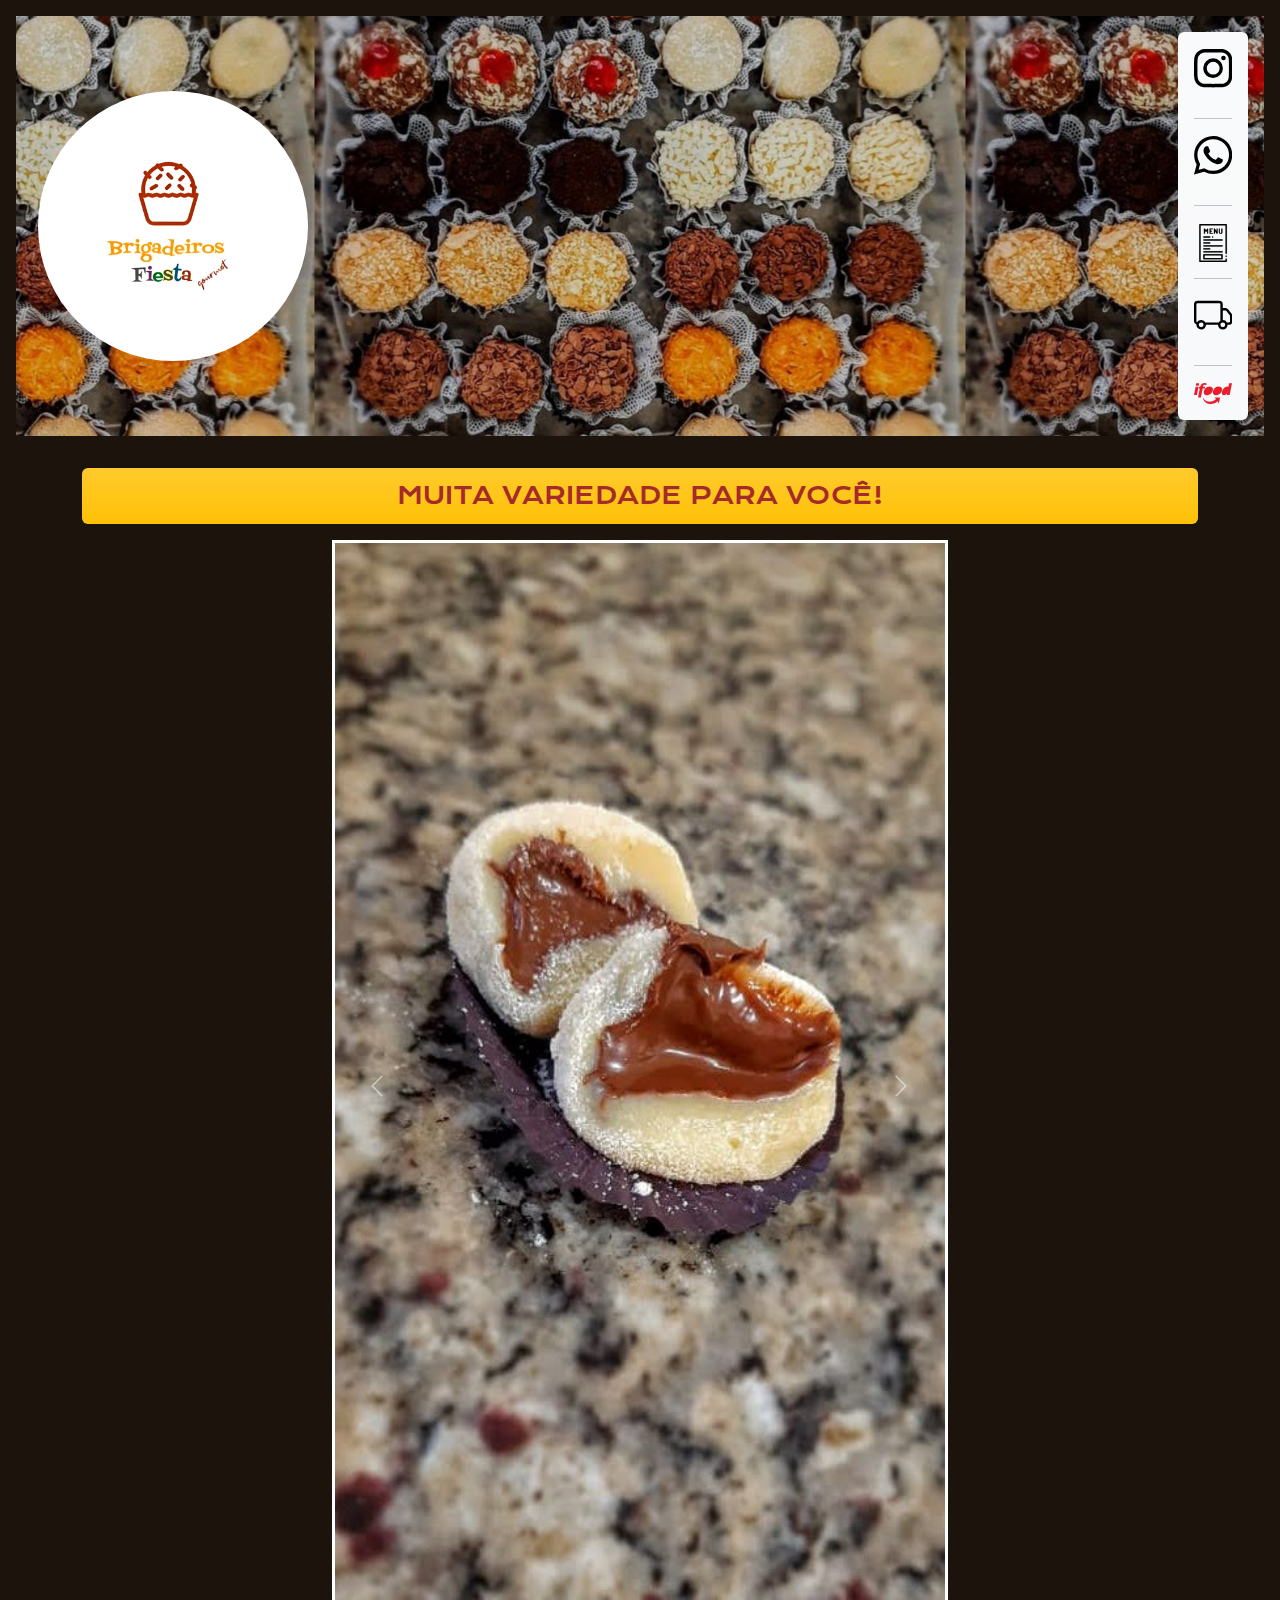
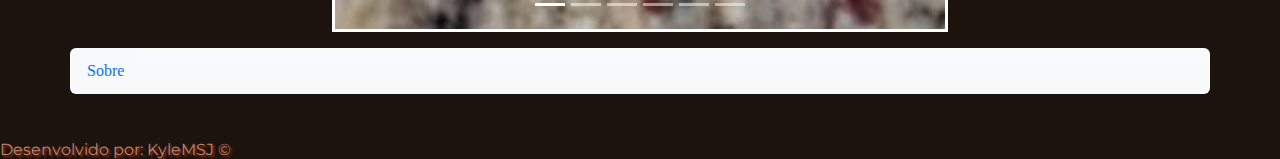
<file: index.html>
<!DOCTYPE html>
<html>
<head>
    <meta charset="utf-8">
    <meta name="viewport" content="width=device-width, initial-scale=1.0"> 
    <link rel="stylesheet" href="bootstrap-5.3.0-alpha3-dist/css/bootstrap.css" />
    <script src="bootstrap-5.3.0-alpha3-dist/js/bootstrap.bundle.min.js"></script>
    <link rel="stylesheet" href="reset.css" />
    <link rel="stylesheet" href="style.css" />
    <!-- Favicon e Título -->
    <link rel="icon" type="image/png" sizes="16x16" href="images/icons8-rebuçado-16.png">
    <link rel="icon" type="image/png" sizes="32x32" href="images/icons8-rebuçado-32.png">
    <link rel="icon" type="image/png" sizes="96x96" href="images/icons8-rebuçado-96.png">
    <title> Brigadeiros Fiesta Gourmet  </title>
</head>
<body>
    
    
    <!-- Cabeçalho / Logo -->
<header class="container-fluid p-3">

    <a href="index.html"><img id="logo" class="img-fluid" src="images/logo.jpg"></a> 

    <!-- Menu vertical -->
    <nav class="d-flex flex-column p-3 m-3 bg-light bg-gradient rounded menu">
        <ul class="nav nav-pills flex-column mb-auto">
            <li class="nav-item">
                <a href="https://www.instagram.com/brigadeirosfiestagourmet/" target="_blank">
                    <svg class="img-fluid icons" xmlns="http://www.w3.org/2000/svg" fill="black" class="bi bi-instagram" viewBox="0 0 16 16">
                        <path d="M8 0C5.829 0 5.556.01 4.703.048 3.85.088 3.269.222 2.76.42a3.917 3.917 0 0 0-1.417.923A3.927 3.927 0 0 0 .42 2.76C.222 3.268.087 3.85.048 4.7.01 5.555 0 5.827 0 8.001c0 2.172.01 2.444.048 3.297.04.852.174 1.433.372 1.942.205.526.478.972.923 1.417.444.445.89.719 1.416.923.51.198 1.09.333 1.942.372C5.555 15.99 5.827 16 8 16s2.444-.01 3.298-.048c.851-.04 1.434-.174 1.943-.372a3.916 3.916 0 0 0 1.416-.923c.445-.445.718-.891.923-1.417.197-.509.332-1.09.372-1.942C15.99 10.445 16 10.173 16 8s-.01-2.445-.048-3.299c-.04-.851-.175-1.433-.372-1.941a3.926 3.926 0 0 0-.923-1.417A3.911 3.911 0 0 0 13.24.42c-.51-.198-1.092-.333-1.943-.372C10.443.01 10.172 0 7.998 0h.003zm-.717 1.442h.718c2.136 0 2.389.007 3.232.046.78.035 1.204.166 1.486.275.373.145.64.319.92.599.28.28.453.546.598.92.11.281.24.705.275 1.485.039.843.047 1.096.047 3.231s-.008 2.389-.047 3.232c-.035.78-.166 1.203-.275 1.485a2.47 2.47 0 0 1-.599.919c-.28.28-.546.453-.92.598-.28.11-.704.24-1.485.276-.843.038-1.096.047-3.232.047s-2.39-.009-3.233-.047c-.78-.036-1.203-.166-1.485-.276a2.478 2.478 0 0 1-.92-.598 2.48 2.48 0 0 1-.6-.92c-.109-.281-.24-.705-.275-1.485-.038-.843-.046-1.096-.046-3.233 0-2.136.008-2.388.046-3.231.036-.78.166-1.204.276-1.486.145-.373.319-.64.599-.92.28-.28.546-.453.92-.598.282-.11.705-.24 1.485-.276.738-.034 1.024-.044 2.515-.045v.002zm4.988 1.328a.96.96 0 1 0 0 1.92.96.96 0 0 0 0-1.92zm-4.27 1.122a4.109 4.109 0 1 0 0 8.217 4.109 4.109 0 0 0 0-8.217zm0 1.441a2.667 2.667 0 1 1 0 5.334 2.667 2.667 0 0 1 0-5.334z"></path>
                      </svg>
                </a>
            </li>     
            <hr class="divider">
            <li class="nav-item">
                <a href="https://wa.me/message/2MOMDUTSIH5LE1" target="_blank">
                    <svg class="img-fluid icons" xmlns="http://www.w3.org/2000/svg" fill="black" class="bi bi-whatsapp" viewBox="0 0 16 16">
                        <path d="M13.601 2.326A7.854 7.854 0 0 0 7.994 0C3.627 0 .068 3.558.064 7.926c0 1.399.366 2.76 1.057 3.965L0 16l4.204-1.102a7.933 7.933 0 0 0 3.79.965h.004c4.368 0 7.926-3.558 7.93-7.93A7.898 7.898 0 0 0 13.6 2.326zM7.994 14.521a6.573 6.573 0 0 1-3.356-.92l-.24-.144-2.494.654.666-2.433-.156-.251a6.56 6.56 0 0 1-1.007-3.505c0-3.626 2.957-6.584 6.591-6.584a6.56 6.56 0 0 1 4.66 1.931 6.557 6.557 0 0 1 1.928 4.66c-.004 3.639-2.961 6.592-6.592 6.592zm3.615-4.934c-.197-.099-1.17-.578-1.353-.646-.182-.065-.315-.099-.445.099-.133.197-.513.646-.627.775-.114.133-.232.148-.43.05-.197-.1-.836-.308-1.592-.985-.59-.525-.985-1.175-1.103-1.372-.114-.198-.011-.304.088-.403.087-.088.197-.232.296-.346.1-.114.133-.198.198-.33.065-.134.034-.248-.015-.347-.05-.099-.445-1.076-.612-1.47-.16-.389-.323-.335-.445-.34-.114-.007-.247-.007-.38-.007a.729.729 0 0 0-.529.247c-.182.198-.691.677-.691 1.654 0 .977.71 1.916.81 2.049.098.133 1.394 2.132 3.383 2.992.47.205.84.326 1.129.418.475.152.904.129 1.246.08.38-.058 1.171-.48 1.338-.943.164-.464.164-.86.114-.943-.049-.084-.182-.133-.38-.232z"></path>
                      </svg>
                </a>
            </li>
            <hr class="divider">
            <li class="nav-item">
                <a href="Cardapio.html">
                    <img class="img-fluid icons" src="images/menu-icon.png" alt="Ícone de menu">
                </a>
            </li>
            <hr class="mt-3">
            <li class="nav-item">
                <a href="Delivery.html">
                    <svg class="img-fluid icons" xmlns="http://www.w3.org/2000/svg" fill="black" class="bi bi-truck" viewBox="0 0 16 16">
                        <path d="M0 3.5A1.5 1.5 0 0 1 1.5 2h9A1.5 1.5 0 0 1 12 3.5V5h1.02a1.5 1.5 0 0 1 1.17.563l1.481 1.85a1.5 1.5 0 0 1 .329.938V10.5a1.5 1.5 0 0 1-1.5 1.5H14a2 2 0 1 1-4 0H5a2 2 0 1 1-3.998-.085A1.5 1.5 0 0 1 0 10.5v-7zm1.294 7.456A1.999 1.999 0 0 1 4.732 11h5.536a2.01 2.01 0 0 1 .732-.732V3.5a.5.5 0 0 0-.5-.5h-9a.5.5 0 0 0-.5.5v7a.5.5 0 0 0 .294.456zM12 10a2 2 0 0 1 1.732 1h.768a.5.5 0 0 0 .5-.5V8.35a.5.5 0 0 0-.11-.312l-1.48-1.85A.5.5 0 0 0 13.02 6H12v4zm-9 1a1 1 0 1 0 0 2 1 1 0 0 0 0-2zm9 0a1 1 0 1 0 0 2 1 1 0 0 0 0-2z"/>
                      </svg>
                </a>
            </li>
            <hr class="divider">
            <li class="nav-item">
                <a href="https://www.ifood.com.br/delivery/rio-claro-sp/brigadeiros-fiesta-gourmet-distrito-industrial/9e29d9af-0726-4a02-9dfb-bca477a3aedb?utm_medium=share"
                target="_blank">
                    <img class="img-fluid icons" src="images/ifood.svg" alt="Ícone do iFood">
                </a>
            </li>
    </nav>
</header>
<section class="container">
    <div class="mt-3 p-3 bg-warning bg-gradient rounded">
        <h1 class="title-vitrine fs-4 text-uppercase">Muita variedade para você!</h1>
    </div>
</section>
<!-- Carrossel de imagens -->

<section class="container mt-3 w-50">
    <!-- Indicadores -->
    <div id="slider" class="carousel slide" data-bs-ride="carousel">
        <div class="carousel-indicators">
            <button type="button" data-bs-target="#slider" data-bs-slide-to="0" class="active"></button>
            <button type="button" data-bs-target="#slider" data-bs-slide-to="1"></button>
            <button type="button" data-bs-target="#slider" data-bs-slide-to="2"></button>
            <button type="button" data-bs-target="#slider" data-bs-slide-to="3"></button>
            <button type="button" data-bs-target="#slider" data-bs-slide-to="4"></button>
            <button type="button" data-bs-target="#slider" data-bs-slide-to="5"></button>
        </div>
        
        <!-- Carrossel -->
        <div class="carousel-inner">
            <div class="carousel-item active">
                <figure class="foto-legenda">
                    <img src="images/NinhoComNutella.jpg" alt="Ninho com Nutella" class="d-block w-100">
                    <figcaption><h3>Ninho com Nutella</h3></figcaption>
              </figure>
            </div>
            <div class="carousel-item">
                <figure class="foto-legenda">
                    <img src="images/FlorestaNegra.jpg" alt="Floresta Negra" class="d-block w-100">
                    <figcaption><h3>Floresta Negra</h3></figcaption>
                </figure>
            </div>
            <div class="carousel-item">
                <figure class="foto-legenda">
                    <img src="images/Morango.jpg" alt="Morango" class="d-block w-100">
                    <figcaption><h3>Morango</h3></figcaption>
                </figure>
            </div>
            <div class="carousel-item">
                <figure class="foto-legenda">
                    <img src="images/Ovo_oreo.jpg" alt="Morango" class="d-block w-100">
                    <figcaption><h3>Ovo de Colher: Oreo</h3></figcaption>
                </figure>
            </div>
            <div class="carousel-item">
                <figure class="foto-legenda">
                    <img src="images/Ovo_BoloDeCenoura.jpg" alt="Morango" class="d-block w-100">
                    <figcaption><h3>Ovo de Colher: Bolo de Cenoura</h3></figcaption>
                </figure>
            </div>
            <div class="carousel-item">
                <figure class="foto-legenda">
                    <img src="images/Ovo_Casadinho.jpg" alt="Morango" class="d-block w-100">
                    <figcaption><h3>Ovo de Colher: Casadinho</h3></figcaption>
                </figure>
            </div>
        </div>
        
        <!-- Setas de controle -->
        <button class="carousel-control-prev" type="button" data-bs-target="#slider" data-bs-slide="prev">
            <span class="carousel-control-prev-icon"></span>
        </button>
        <button class="carousel-control-next" type="button" data-bs-target="#slider" data-bs-slide="next">
            <span class="carousel-control-next-icon"></span>
        </button>
    </div>
</section>

    <!-- Assinatura -->
<footer class="d-flex container mt-3 p-1 bg-light bg-gradient rounded">
    <button type="button" class="btn btn-light"><a href="sobre.html">Sobre</a></button>
</footer>
<br><br><br>
<span>Desenvolvido por: KyleMSJ &copy;</span>
</body>
</html>
</file>
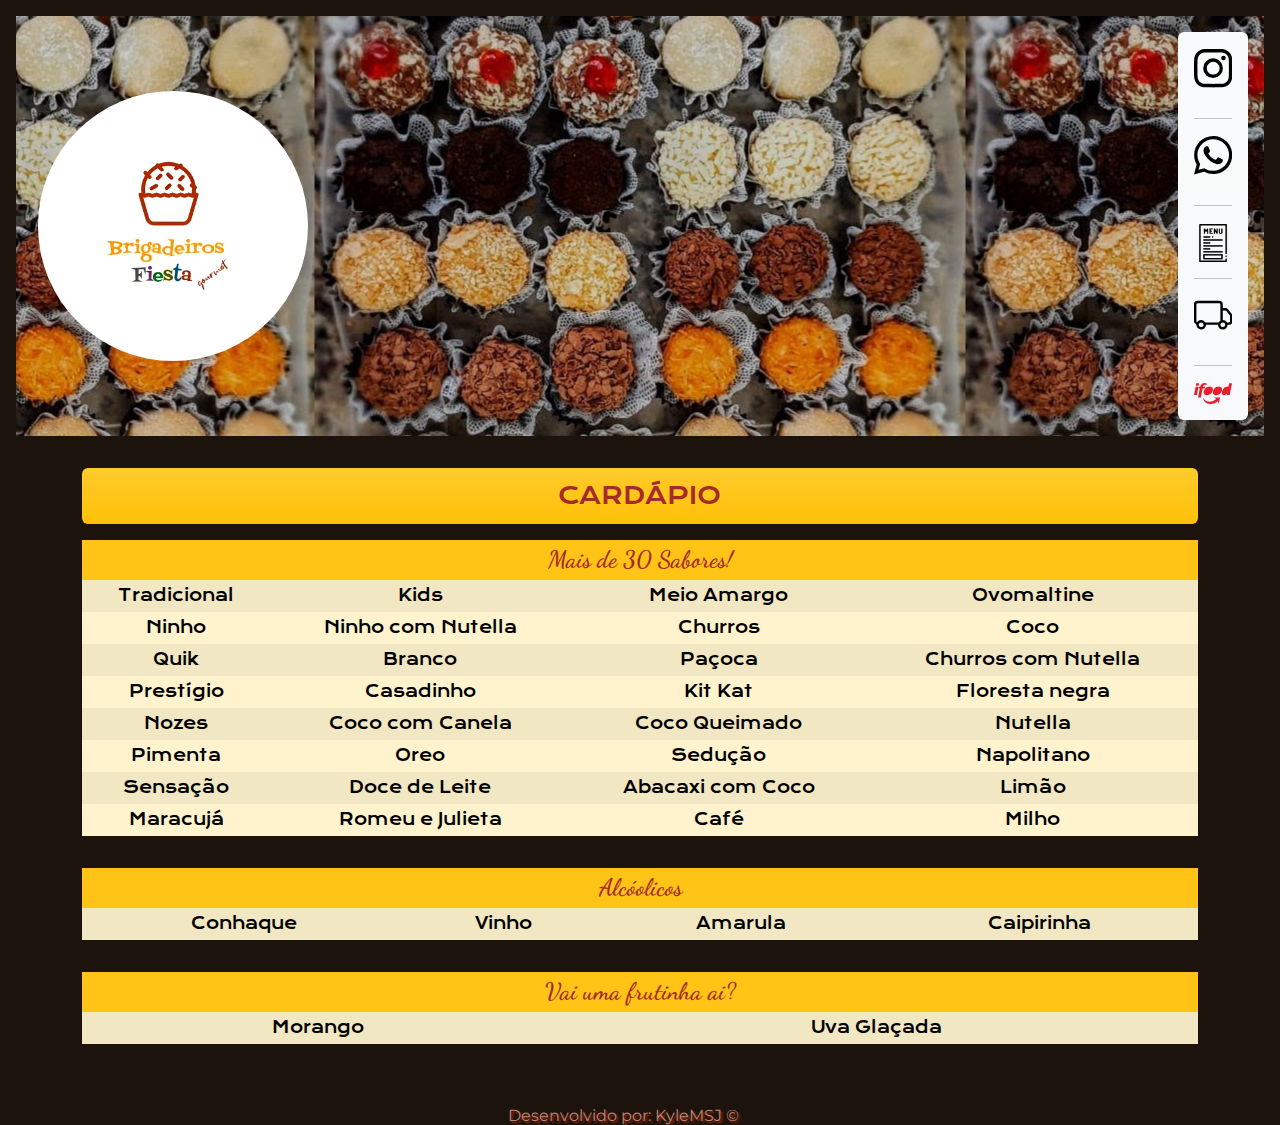
<file: Cardapio.html>
<!DOCTYPE html>
<html>
<head>
    <meta charset="utf-8">
    <meta name="viewport" content="width=device-width, initial-scale=1.0"> 
    <link rel="stylesheet" href="bootstrap-5.3.0-alpha3-dist/css/bootstrap.css" />
    <link rel="stylesheet" href="reset.css" />
    <link rel="stylesheet" href="style.css" />
    <link rel="stylesheet" href="cardapio.css" />
    <!-- Favicon e Título -->
    <link rel="icon" type="image/png" sizes="16x16" href="images/icons8-rebuçado-16.png">
    <link rel="icon" type="image/png" sizes="32x32" href="images/icons8-rebuçado-32.png">
    <link rel="icon" type="image/png" sizes="96x96" href="images/icons8-rebuçado-96.png">
    <title> Brigadeiros Fiesta Gourmet : Cardápio  </title>
</head>
<body>
    <!-- Cabeçalho / Logo -->
<header class="container-fluid p-3">
        <a href="index.html"><img id="logo" class="img-fluid" src="images/logo.jpg"></a> 
        <!-- Menu vertical -->
    <nav class="d-flex flex-column p-3 m-3 bg-light bg-gradient rounded menu">
        <ul class="nav nav-pills flex-column mb-auto">
            <li class="nav-item">
                <a href="https://www.instagram.com/brigadeirosfiestagourmet/">
                    <svg class="img-fluid icons" xmlns="http://www.w3.org/2000/svg" fill="black" class="bi bi-instagram" viewBox="0 0 16 16">
                        <path d="M8 0C5.829 0 5.556.01 4.703.048 3.85.088 3.269.222 2.76.42a3.917 3.917 0 0 0-1.417.923A3.927 3.927 0 0 0 .42 2.76C.222 3.268.087 3.85.048 4.7.01 5.555 0 5.827 0 8.001c0 2.172.01 2.444.048 3.297.04.852.174 1.433.372 1.942.205.526.478.972.923 1.417.444.445.89.719 1.416.923.51.198 1.09.333 1.942.372C5.555 15.99 5.827 16 8 16s2.444-.01 3.298-.048c.851-.04 1.434-.174 1.943-.372a3.916 3.916 0 0 0 1.416-.923c.445-.445.718-.891.923-1.417.197-.509.332-1.09.372-1.942C15.99 10.445 16 10.173 16 8s-.01-2.445-.048-3.299c-.04-.851-.175-1.433-.372-1.941a3.926 3.926 0 0 0-.923-1.417A3.911 3.911 0 0 0 13.24.42c-.51-.198-1.092-.333-1.943-.372C10.443.01 10.172 0 7.998 0h.003zm-.717 1.442h.718c2.136 0 2.389.007 3.232.046.78.035 1.204.166 1.486.275.373.145.64.319.92.599.28.28.453.546.598.92.11.281.24.705.275 1.485.039.843.047 1.096.047 3.231s-.008 2.389-.047 3.232c-.035.78-.166 1.203-.275 1.485a2.47 2.47 0 0 1-.599.919c-.28.28-.546.453-.92.598-.28.11-.704.24-1.485.276-.843.038-1.096.047-3.232.047s-2.39-.009-3.233-.047c-.78-.036-1.203-.166-1.485-.276a2.478 2.478 0 0 1-.92-.598 2.48 2.48 0 0 1-.6-.92c-.109-.281-.24-.705-.275-1.485-.038-.843-.046-1.096-.046-3.233 0-2.136.008-2.388.046-3.231.036-.78.166-1.204.276-1.486.145-.373.319-.64.599-.92.28-.28.546-.453.92-.598.282-.11.705-.24 1.485-.276.738-.034 1.024-.044 2.515-.045v.002zm4.988 1.328a.96.96 0 1 0 0 1.92.96.96 0 0 0 0-1.92zm-4.27 1.122a4.109 4.109 0 1 0 0 8.217 4.109 4.109 0 0 0 0-8.217zm0 1.441a2.667 2.667 0 1 1 0 5.334 2.667 2.667 0 0 1 0-5.334z"></path>
                      </svg>
                </a>
            </li>     
            <hr class="divider">
            <li class="nav-item">
                <a href="https://wa.me/message/2MOMDUTSIH5LE1">
                    <svg class="img-fluid icons" xmlns="http://www.w3.org/2000/svg" fill="black" class="bi bi-whatsapp" viewBox="0 0 16 16">
                        <path d="M13.601 2.326A7.854 7.854 0 0 0 7.994 0C3.627 0 .068 3.558.064 7.926c0 1.399.366 2.76 1.057 3.965L0 16l4.204-1.102a7.933 7.933 0 0 0 3.79.965h.004c4.368 0 7.926-3.558 7.93-7.93A7.898 7.898 0 0 0 13.6 2.326zM7.994 14.521a6.573 6.573 0 0 1-3.356-.92l-.24-.144-2.494.654.666-2.433-.156-.251a6.56 6.56 0 0 1-1.007-3.505c0-3.626 2.957-6.584 6.591-6.584a6.56 6.56 0 0 1 4.66 1.931 6.557 6.557 0 0 1 1.928 4.66c-.004 3.639-2.961 6.592-6.592 6.592zm3.615-4.934c-.197-.099-1.17-.578-1.353-.646-.182-.065-.315-.099-.445.099-.133.197-.513.646-.627.775-.114.133-.232.148-.43.05-.197-.1-.836-.308-1.592-.985-.59-.525-.985-1.175-1.103-1.372-.114-.198-.011-.304.088-.403.087-.088.197-.232.296-.346.1-.114.133-.198.198-.33.065-.134.034-.248-.015-.347-.05-.099-.445-1.076-.612-1.47-.16-.389-.323-.335-.445-.34-.114-.007-.247-.007-.38-.007a.729.729 0 0 0-.529.247c-.182.198-.691.677-.691 1.654 0 .977.71 1.916.81 2.049.098.133 1.394 2.132 3.383 2.992.47.205.84.326 1.129.418.475.152.904.129 1.246.08.38-.058 1.171-.48 1.338-.943.164-.464.164-.86.114-.943-.049-.084-.182-.133-.38-.232z"></path>
                      </svg>
                </a>
            </li>
            <hr class="divider">
            <li class="nav-item">
                <a href="Cardapio.html">
                    <img class="img-fluid icons" src="images/menu-icon.png" alt="Ícone de menu">
                </a>
            </li>
            <hr class="mt-3">
            <li class="nav-item">
                <a href="Delivery.html">
                    <svg class="img-fluid icons" xmlns="http://www.w3.org/2000/svg" fill="black" class="bi bi-truck" viewBox="0 0 16 16">
                        <path d="M0 3.5A1.5 1.5 0 0 1 1.5 2h9A1.5 1.5 0 0 1 12 3.5V5h1.02a1.5 1.5 0 0 1 1.17.563l1.481 1.85a1.5 1.5 0 0 1 .329.938V10.5a1.5 1.5 0 0 1-1.5 1.5H14a2 2 0 1 1-4 0H5a2 2 0 1 1-3.998-.085A1.5 1.5 0 0 1 0 10.5v-7zm1.294 7.456A1.999 1.999 0 0 1 4.732 11h5.536a2.01 2.01 0 0 1 .732-.732V3.5a.5.5 0 0 0-.5-.5h-9a.5.5 0 0 0-.5.5v7a.5.5 0 0 0 .294.456zM12 10a2 2 0 0 1 1.732 1h.768a.5.5 0 0 0 .5-.5V8.35a.5.5 0 0 0-.11-.312l-1.48-1.85A.5.5 0 0 0 13.02 6H12v4zm-9 1a1 1 0 1 0 0 2 1 1 0 0 0 0-2zm9 0a1 1 0 1 0 0 2 1 1 0 0 0 0-2z"/>
                      </svg>
                </a>
            </li>
            <hr class="divider">
            <li class="nav-item">
                <a href="https://www.ifood.com.br/delivery/rio-claro-sp/brigadeiros-fiesta-gourmet-distrito-industrial/9e29d9af-0726-4a02-9dfb-bca477a3aedb?utm_medium=share">
                    <img class="img-fluid icons" src="images/ifood.svg" alt="Ícone do iFood">
                </a>
            </li>
    </nav>
</header>           

<section class="container">
    <div class="mt-3 p-3 bg-warning bg-gradient rounded">
        <h1 class="title-vitrine fs-4 text-uppercase">Cardápio</h1>
    </div>
    <div class="table-responsive">
    <table class="table mt-3 table-warning table-striped table-hover">
        <thead>
          <tr>
            <th class="cabecalho" colspan="4">
                <h1 class="fs-4">Mais de 30 Sabores!</h1>
                </th>
          </tr>
        </thead>
        <tbody>
          <tr>
            <td>Tradicional</td>
            <td>Kids</td>
            <td>Meio Amargo</td>
            <td>Ovomaltine</td>
          </tr>      
          <tr>
            <td>Ninho</td>
            <td>Ninho com Nutella</td>
            <td>Churros</td>
            <td>Coco</td>
          </tr>
          <tr>
            <td>Quik</td>
            <td>Branco</td>
            <td>Paçoca</td>
            <td>Churros com Nutella</td>
          </tr>
          <tr>
            <td>Prestígio</td>
            <td>Casadinho</td>
            <td>Kit Kat</td>
            <td>Floresta negra</td>
          </tr>
          <tr>
            <td>Nozes</td>
            <td>Coco com Canela</td>
            <td>Coco Queimado</td>
            <td>Nutella</td>
          </tr>
          <tr>
            <td>Pimenta</td>
            <td>Oreo</td>
            <td>Sedução</td>
            <td>Napolitano</td>
          </tr>
          <tr>
            <td>Sensação</td>
            <td>Doce de Leite</td>
            <td>Abacaxi com Coco</td>
            <td>Limão</td>
          </tr>
          <tr>
            <td>Maracujá</td>
            <td>Romeu e Julieta</td>
            <td>Café</td>
            <td>Milho</td>
          </tr>
        </tbody>
      </table>
    </div>

    <div class="table-responsive">
      <table class="table mt-3 table-warning table-striped table-hover">
        <thead>
          <tr>
            <th class="cabecalho" colspan="4">
                <h1 class="fs-4">Alcóolicos</h1>
            </th>
          </tr>
        </thead>
        <tbody>
          <tr>
            <td>Conhaque</td>
            <td>Vinho</td>
            <td>Amarula</td>
            <td>Caipirinha</td>
          </tr>    
        </tbody>
      </table>  
    </div>

    <div class="table-responsive">
      <table class="table mt-3 table-warning table-striped table-hover">
        <thead>
          <tr>
            <th class="cabecalho" colspan="4">
                <h1 class="fs-4">Vai uma frutinha ai?</h1>
            </th>
          </tr>
        </thead>
        <tbody>
          <tr>
            <td>Morango</td>
            <td>Uva Glaçada</td>
          </tr>    
        </tbody>
      </table>  
    </div>
</section>
    <!-- Assinatura -->
    <footer class="container mt-5">
        <span>Desenvolvido por: KyleMSJ &copy;</span>
    </footer>
</body>
</html>
</file>
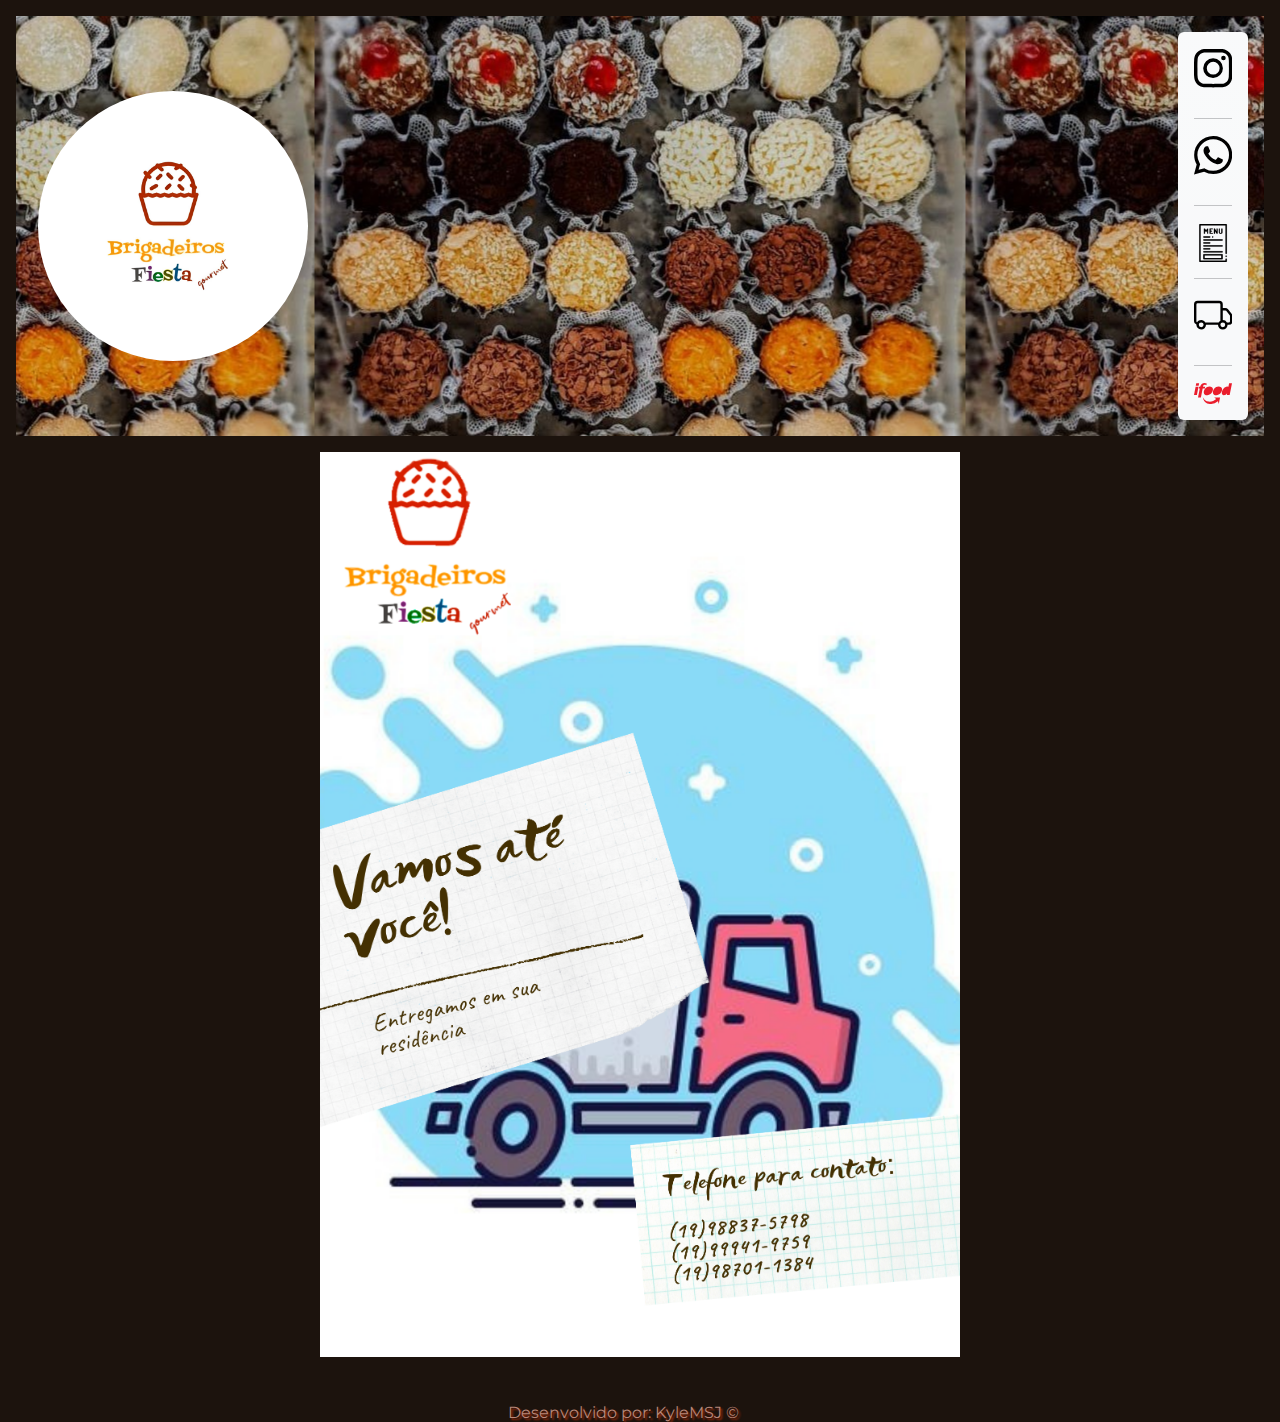
<file: Delivery.html>
<!DOCTYPE html>
<html>
<head>
    <meta charset="utf-8">
    <meta name="viewport" content="width=device-width, initial-scale=1.0"> 
    <link rel="stylesheet" href="bootstrap-5.3.0-alpha3-dist/css/bootstrap.css" />
    <link rel="stylesheet" href="reset.css" />
    <link rel="stylesheet" href="style.css" />
    <!-- Favicon e Título -->
    <link rel="icon" type="image/png" sizes="16x16" href="images/icons8-rebuçado-16.png">
    <link rel="icon" type="image/png" sizes="32x32" href="images/icons8-rebuçado-32.png">
    <link rel="icon" type="image/png" sizes="96x96" href="images/icons8-rebuçado-96.png">
    <title> Brigadeiros Fiesta Gourmet : Delivery </title>
</head>

<body>
    <!-- Cabeçalho / Logo -->
<header class="container-fluid p-3">
    <a href="index.html"><img id="logo" class="img-fluid" src="images/logo.jpg"></a> 
    <!-- Menu vertical -->
    <nav class="d-flex flex-column p-3 m-3 bg-light bg-gradient rounded menu">
        <ul class="nav nav-pills flex-column mb-auto">
            <li class="nav-item">
                <a href="https://www.instagram.com/brigadeirosfiestagourmet/">
                    <svg class="img-fluid icons" xmlns="http://www.w3.org/2000/svg" fill="black" class="bi bi-instagram" viewBox="0 0 16 16">
                        <path d="M8 0C5.829 0 5.556.01 4.703.048 3.85.088 3.269.222 2.76.42a3.917 3.917 0 0 0-1.417.923A3.927 3.927 0 0 0 .42 2.76C.222 3.268.087 3.85.048 4.7.01 5.555 0 5.827 0 8.001c0 2.172.01 2.444.048 3.297.04.852.174 1.433.372 1.942.205.526.478.972.923 1.417.444.445.89.719 1.416.923.51.198 1.09.333 1.942.372C5.555 15.99 5.827 16 8 16s2.444-.01 3.298-.048c.851-.04 1.434-.174 1.943-.372a3.916 3.916 0 0 0 1.416-.923c.445-.445.718-.891.923-1.417.197-.509.332-1.09.372-1.942C15.99 10.445 16 10.173 16 8s-.01-2.445-.048-3.299c-.04-.851-.175-1.433-.372-1.941a3.926 3.926 0 0 0-.923-1.417A3.911 3.911 0 0 0 13.24.42c-.51-.198-1.092-.333-1.943-.372C10.443.01 10.172 0 7.998 0h.003zm-.717 1.442h.718c2.136 0 2.389.007 3.232.046.78.035 1.204.166 1.486.275.373.145.64.319.92.599.28.28.453.546.598.92.11.281.24.705.275 1.485.039.843.047 1.096.047 3.231s-.008 2.389-.047 3.232c-.035.78-.166 1.203-.275 1.485a2.47 2.47 0 0 1-.599.919c-.28.28-.546.453-.92.598-.28.11-.704.24-1.485.276-.843.038-1.096.047-3.232.047s-2.39-.009-3.233-.047c-.78-.036-1.203-.166-1.485-.276a2.478 2.478 0 0 1-.92-.598 2.48 2.48 0 0 1-.6-.92c-.109-.281-.24-.705-.275-1.485-.038-.843-.046-1.096-.046-3.233 0-2.136.008-2.388.046-3.231.036-.78.166-1.204.276-1.486.145-.373.319-.64.599-.92.28-.28.546-.453.92-.598.282-.11.705-.24 1.485-.276.738-.034 1.024-.044 2.515-.045v.002zm4.988 1.328a.96.96 0 1 0 0 1.92.96.96 0 0 0 0-1.92zm-4.27 1.122a4.109 4.109 0 1 0 0 8.217 4.109 4.109 0 0 0 0-8.217zm0 1.441a2.667 2.667 0 1 1 0 5.334 2.667 2.667 0 0 1 0-5.334z"></path>
                      </svg>
                </a>
            </li>     
            <hr class="divider">
            <li class="nav-item">
                <a href="https://wa.me/message/2MOMDUTSIH5LE1">
                    <svg class="img-fluid icons" xmlns="http://www.w3.org/2000/svg" fill="black" class="bi bi-whatsapp" viewBox="0 0 16 16">
                        <path d="M13.601 2.326A7.854 7.854 0 0 0 7.994 0C3.627 0 .068 3.558.064 7.926c0 1.399.366 2.76 1.057 3.965L0 16l4.204-1.102a7.933 7.933 0 0 0 3.79.965h.004c4.368 0 7.926-3.558 7.93-7.93A7.898 7.898 0 0 0 13.6 2.326zM7.994 14.521a6.573 6.573 0 0 1-3.356-.92l-.24-.144-2.494.654.666-2.433-.156-.251a6.56 6.56 0 0 1-1.007-3.505c0-3.626 2.957-6.584 6.591-6.584a6.56 6.56 0 0 1 4.66 1.931 6.557 6.557 0 0 1 1.928 4.66c-.004 3.639-2.961 6.592-6.592 6.592zm3.615-4.934c-.197-.099-1.17-.578-1.353-.646-.182-.065-.315-.099-.445.099-.133.197-.513.646-.627.775-.114.133-.232.148-.43.05-.197-.1-.836-.308-1.592-.985-.59-.525-.985-1.175-1.103-1.372-.114-.198-.011-.304.088-.403.087-.088.197-.232.296-.346.1-.114.133-.198.198-.33.065-.134.034-.248-.015-.347-.05-.099-.445-1.076-.612-1.47-.16-.389-.323-.335-.445-.34-.114-.007-.247-.007-.38-.007a.729.729 0 0 0-.529.247c-.182.198-.691.677-.691 1.654 0 .977.71 1.916.81 2.049.098.133 1.394 2.132 3.383 2.992.47.205.84.326 1.129.418.475.152.904.129 1.246.08.38-.058 1.171-.48 1.338-.943.164-.464.164-.86.114-.943-.049-.084-.182-.133-.38-.232z"></path>
                      </svg>
                </a>
            </li>
            <hr class="divider">
            <li class="nav-item">
                <a href="Cardapio.html">
                    <img class="img-fluid icons" src="images/menu-icon.png" alt="Ícone de menu">
                </a>
            </li>
            <hr class="mt-3">
            <li class="nav-item">
                <a href="Delivery.html">
                    <svg class="img-fluid icons" xmlns="http://www.w3.org/2000/svg" fill="black" class="bi bi-truck" viewBox="0 0 16 16">
                        <path d="M0 3.5A1.5 1.5 0 0 1 1.5 2h9A1.5 1.5 0 0 1 12 3.5V5h1.02a1.5 1.5 0 0 1 1.17.563l1.481 1.85a1.5 1.5 0 0 1 .329.938V10.5a1.5 1.5 0 0 1-1.5 1.5H14a2 2 0 1 1-4 0H5a2 2 0 1 1-3.998-.085A1.5 1.5 0 0 1 0 10.5v-7zm1.294 7.456A1.999 1.999 0 0 1 4.732 11h5.536a2.01 2.01 0 0 1 .732-.732V3.5a.5.5 0 0 0-.5-.5h-9a.5.5 0 0 0-.5.5v7a.5.5 0 0 0 .294.456zM12 10a2 2 0 0 1 1.732 1h.768a.5.5 0 0 0 .5-.5V8.35a.5.5 0 0 0-.11-.312l-1.48-1.85A.5.5 0 0 0 13.02 6H12v4zm-9 1a1 1 0 1 0 0 2 1 1 0 0 0 0-2zm9 0a1 1 0 1 0 0 2 1 1 0 0 0 0-2z"/>
                      </svg>
                </a>
            </li>
            <hr class="divider">
            <li class="nav-item">
                <a href="https://www.ifood.com.br/delivery/rio-claro-sp/brigadeiros-fiesta-gourmet-distrito-industrial/9e29d9af-0726-4a02-9dfb-bca477a3aedb?utm_medium=share">
                    <img class="img-fluid icons" src="images/ifood.svg" alt="Ícone do iFood">
                </a>
            </li>
    </nav>
</header>
<div class="d-flex justify-content-center">
    <img src="images/Vamos até você.png" class="img-fluid w-50">
</div>
    <!-- Assinatura -->
    <footer class="container mt-5">
        <span>Desenvolvido por: KyleMSJ &copy;</span>
    </footer>
</body>
</html>
</file>
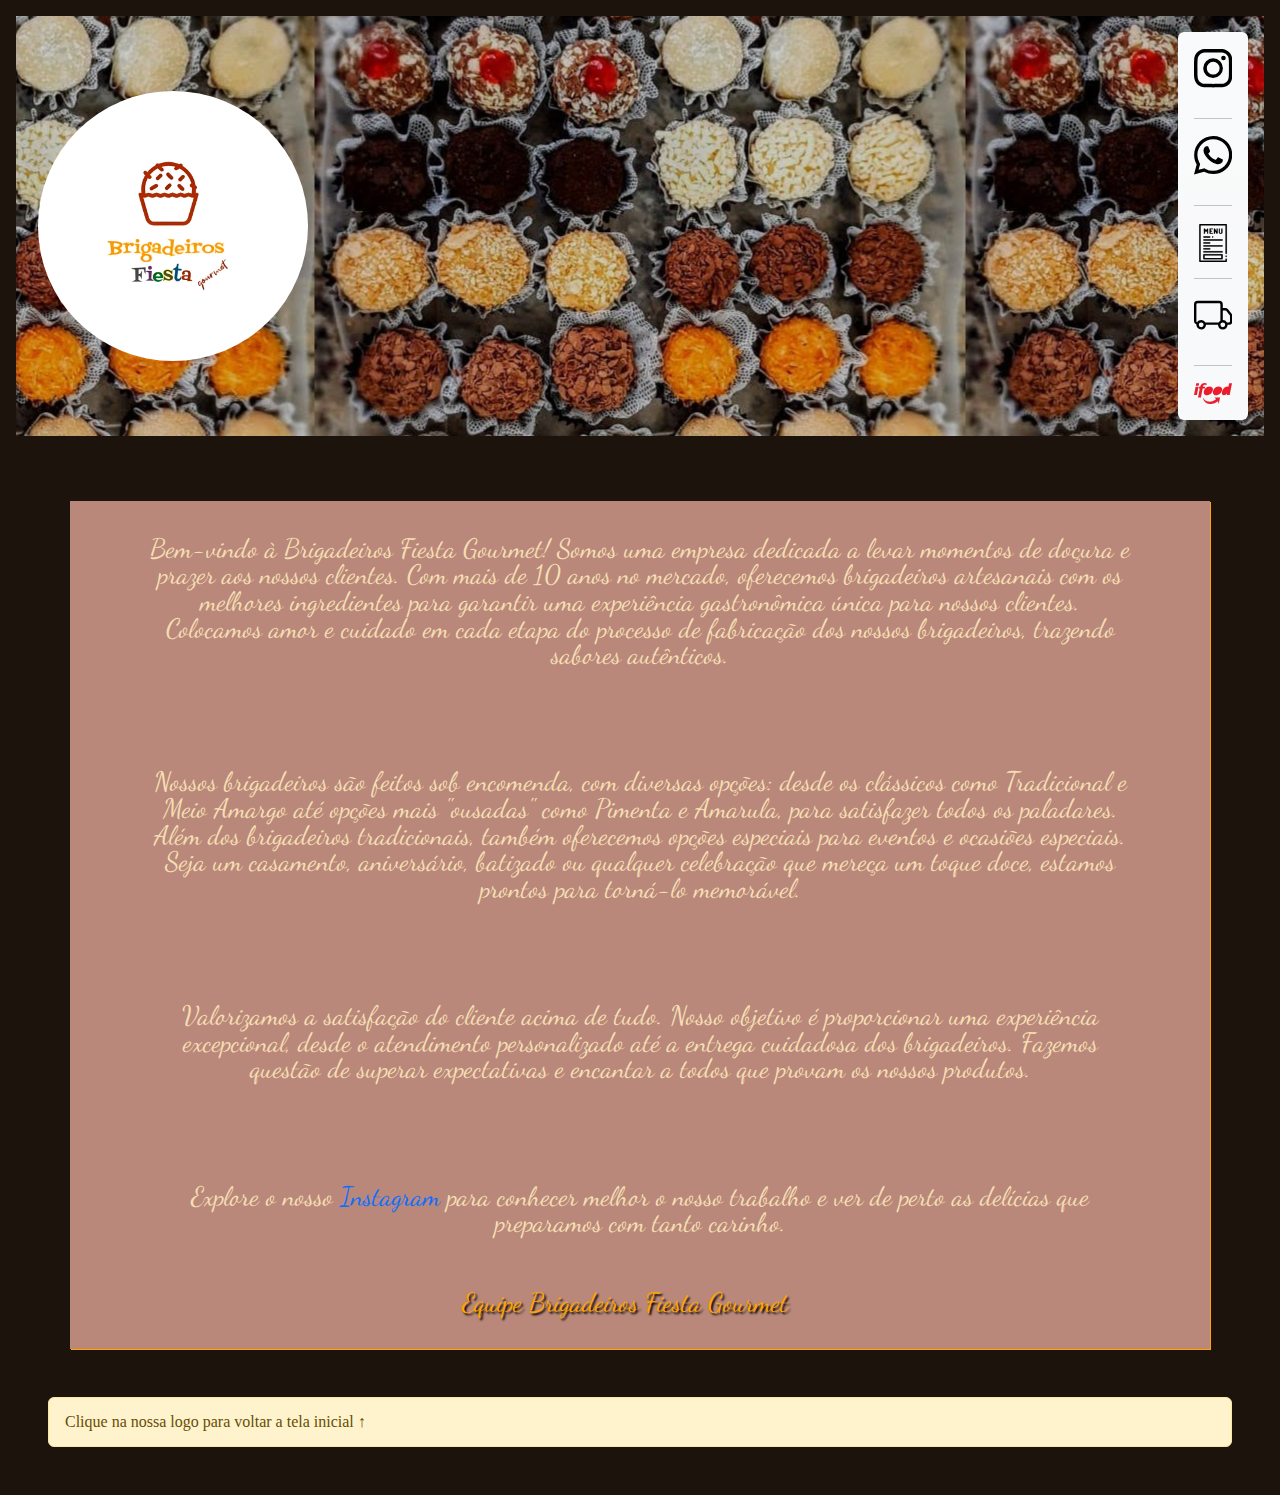
<file: sobre.html>
<!DOCTYPE html>
<html>
<head>
    <meta charset="utf-8">
    <meta name="viewport" content="width=device-width, initial-scale=1.0"> 
    <link rel="stylesheet" href="bootstrap-5.3.0-alpha3-dist/css/bootstrap.css" />
    <script src="bootstrap-5.3.0-alpha3-dist/js/bootstrap.bundle.min.js"></script>
    <link rel="stylesheet" href="reset.css" />
    <link rel="stylesheet" href="style.css" />
    <!-- Favicon e Título -->
    <link rel="icon" type="image/png" sizes="16x16" href="images/icons8-rebuçado-16.png">
    <link rel="icon" type="image/png" sizes="32x32" href="images/icons8-rebuçado-32.png">
    <link rel="icon" type="image/png" sizes="96x96" href="images/icons8-rebuçado-96.png">
    <title> Brigadeiros Fiesta Gourmet  </title>
</head>
<body>
    
    
    <!-- Cabeçalho / Logo -->
<header class="container-fluid p-3">
    <a href="index.html"><img id="logo" class="img-fluid" src="images/logo.jpg"></a> 
    <!-- Menu vertical -->
    <nav class="d-flex flex-column p-3 m-3 bg-light bg-gradient rounded menu">
        <ul class="nav nav-pills flex-column mb-auto">
            <li class="nav-item">
                <a href="https://www.instagram.com/brigadeirosfiestagourmet/" target="_blank">
                    <svg class="img-fluid icons" xmlns="http://www.w3.org/2000/svg" fill="black" class="bi bi-instagram" viewBox="0 0 16 16">
                        <path d="M8 0C5.829 0 5.556.01 4.703.048 3.85.088 3.269.222 2.76.42a3.917 3.917 0 0 0-1.417.923A3.927 3.927 0 0 0 .42 2.76C.222 3.268.087 3.85.048 4.7.01 5.555 0 5.827 0 8.001c0 2.172.01 2.444.048 3.297.04.852.174 1.433.372 1.942.205.526.478.972.923 1.417.444.445.89.719 1.416.923.51.198 1.09.333 1.942.372C5.555 15.99 5.827 16 8 16s2.444-.01 3.298-.048c.851-.04 1.434-.174 1.943-.372a3.916 3.916 0 0 0 1.416-.923c.445-.445.718-.891.923-1.417.197-.509.332-1.09.372-1.942C15.99 10.445 16 10.173 16 8s-.01-2.445-.048-3.299c-.04-.851-.175-1.433-.372-1.941a3.926 3.926 0 0 0-.923-1.417A3.911 3.911 0 0 0 13.24.42c-.51-.198-1.092-.333-1.943-.372C10.443.01 10.172 0 7.998 0h.003zm-.717 1.442h.718c2.136 0 2.389.007 3.232.046.78.035 1.204.166 1.486.275.373.145.64.319.92.599.28.28.453.546.598.92.11.281.24.705.275 1.485.039.843.047 1.096.047 3.231s-.008 2.389-.047 3.232c-.035.78-.166 1.203-.275 1.485a2.47 2.47 0 0 1-.599.919c-.28.28-.546.453-.92.598-.28.11-.704.24-1.485.276-.843.038-1.096.047-3.232.047s-2.39-.009-3.233-.047c-.78-.036-1.203-.166-1.485-.276a2.478 2.478 0 0 1-.92-.598 2.48 2.48 0 0 1-.6-.92c-.109-.281-.24-.705-.275-1.485-.038-.843-.046-1.096-.046-3.233 0-2.136.008-2.388.046-3.231.036-.78.166-1.204.276-1.486.145-.373.319-.64.599-.92.28-.28.546-.453.92-.598.282-.11.705-.24 1.485-.276.738-.034 1.024-.044 2.515-.045v.002zm4.988 1.328a.96.96 0 1 0 0 1.92.96.96 0 0 0 0-1.92zm-4.27 1.122a4.109 4.109 0 1 0 0 8.217 4.109 4.109 0 0 0 0-8.217zm0 1.441a2.667 2.667 0 1 1 0 5.334 2.667 2.667 0 0 1 0-5.334z"></path>
                      </svg>
                </a>
            </li>     
            <hr class="divider">
            <li class="nav-item">
                <a href="https://wa.me/message/2MOMDUTSIH5LE1" target="_blank">
                    <svg class="img-fluid icons" xmlns="http://www.w3.org/2000/svg" fill="black" class="bi bi-whatsapp" viewBox="0 0 16 16">
                        <path d="M13.601 2.326A7.854 7.854 0 0 0 7.994 0C3.627 0 .068 3.558.064 7.926c0 1.399.366 2.76 1.057 3.965L0 16l4.204-1.102a7.933 7.933 0 0 0 3.79.965h.004c4.368 0 7.926-3.558 7.93-7.93A7.898 7.898 0 0 0 13.6 2.326zM7.994 14.521a6.573 6.573 0 0 1-3.356-.92l-.24-.144-2.494.654.666-2.433-.156-.251a6.56 6.56 0 0 1-1.007-3.505c0-3.626 2.957-6.584 6.591-6.584a6.56 6.56 0 0 1 4.66 1.931 6.557 6.557 0 0 1 1.928 4.66c-.004 3.639-2.961 6.592-6.592 6.592zm3.615-4.934c-.197-.099-1.17-.578-1.353-.646-.182-.065-.315-.099-.445.099-.133.197-.513.646-.627.775-.114.133-.232.148-.43.05-.197-.1-.836-.308-1.592-.985-.59-.525-.985-1.175-1.103-1.372-.114-.198-.011-.304.088-.403.087-.088.197-.232.296-.346.1-.114.133-.198.198-.33.065-.134.034-.248-.015-.347-.05-.099-.445-1.076-.612-1.47-.16-.389-.323-.335-.445-.34-.114-.007-.247-.007-.38-.007a.729.729 0 0 0-.529.247c-.182.198-.691.677-.691 1.654 0 .977.71 1.916.81 2.049.098.133 1.394 2.132 3.383 2.992.47.205.84.326 1.129.418.475.152.904.129 1.246.08.38-.058 1.171-.48 1.338-.943.164-.464.164-.86.114-.943-.049-.084-.182-.133-.38-.232z"></path>
                      </svg>
                </a>
            </li>
            <hr class="divider">
            <li class="nav-item">
                <a href="Cardapio.html">
                    <img class="img-fluid icons" src="images/menu-icon.png" alt="Ícone de menu">
                </a>
            </li>
            <hr class="mt-3">
            <li class="nav-item">
                <a href="Delivery.html">
                    <svg class="img-fluid icons" xmlns="http://www.w3.org/2000/svg" fill="black" class="bi bi-truck" viewBox="0 0 16 16">
                        <path d="M0 3.5A1.5 1.5 0 0 1 1.5 2h9A1.5 1.5 0 0 1 12 3.5V5h1.02a1.5 1.5 0 0 1 1.17.563l1.481 1.85a1.5 1.5 0 0 1 .329.938V10.5a1.5 1.5 0 0 1-1.5 1.5H14a2 2 0 1 1-4 0H5a2 2 0 1 1-3.998-.085A1.5 1.5 0 0 1 0 10.5v-7zm1.294 7.456A1.999 1.999 0 0 1 4.732 11h5.536a2.01 2.01 0 0 1 .732-.732V3.5a.5.5 0 0 0-.5-.5h-9a.5.5 0 0 0-.5.5v7a.5.5 0 0 0 .294.456zM12 10a2 2 0 0 1 1.732 1h.768a.5.5 0 0 0 .5-.5V8.35a.5.5 0 0 0-.11-.312l-1.48-1.85A.5.5 0 0 0 13.02 6H12v4zm-9 1a1 1 0 1 0 0 2 1 1 0 0 0 0-2zm9 0a1 1 0 1 0 0 2 1 1 0 0 0 0-2z"/>
                      </svg>
                </a>
            </li>
            <hr class="divider">
            <li class="nav-item">
                <a href="https://www.ifood.com.br/delivery/rio-claro-sp/brigadeiros-fiesta-gourmet-distrito-industrial/9e29d9af-0726-4a02-9dfb-bca477a3aedb?utm_medium=share"
                target="_blank">
                    <img class="img-fluid icons" src="images/ifood.svg" alt="Ícone do iFood">
                </a>
            </li>
    </nav>
</header>

<section class="mt-3" style="overflow-x: hidden;">
    <div class="container sobre">
        <p>
            Bem-vindo à Brigadeiros Fiesta Gourmet! Somos uma empresa dedicada a levar momentos de doçura e prazer aos nossos clientes. Com mais de 10 anos no mercado, oferecemos brigadeiros artesanais com os melhores ingredientes para garantir uma experiência gastronômica única para nossos clientes. Colocamos amor e cuidado em cada etapa do processo de fabricação dos nossos brigadeiros, trazendo sabores autênticos.
        </p>
        <p>
            Nossos brigadeiros são feitos sob encomenda, com diversas opções: desde os clássicos como Tradicional e Meio Amargo até opções mais "ousadas" como Pimenta e Amarula, para satisfazer todos os paladares.<br>
            Além dos brigadeiros tradicionais, também oferecemos opções especiais para eventos e ocasiões especiais. Seja um casamento, aniversário, batizado ou qualquer celebração que mereça um toque doce, estamos prontos para torná-lo memorável.</p>
        <p>
            Valorizamos a satisfação do cliente acima de tudo. Nosso objetivo é proporcionar uma experiência excepcional, desde o atendimento personalizado até a entrega cuidadosa dos brigadeiros. Fazemos questão de superar expectativas e encantar a todos que provam os nossos produtos.
        </p>
        <p>
            Explore o nosso <a href="https://www.instagram.com/brigadeirosfiestagourmet/">Instagram</a> para conhecer melhor o nosso trabalho e ver de perto as delícias que preparamos com tanto carinho.
            <br><br><br>
            <span id="empresa-assinatura">Equipe Brigadeiros Fiesta Gourmet</span>
        </p>
    </div>

    <div class="alert alert-warning m-5" role="alert">
        Clique na nossa logo para voltar a tela inicial &uarr;
      </div>

    
</section>
</body>
</html>
</file>
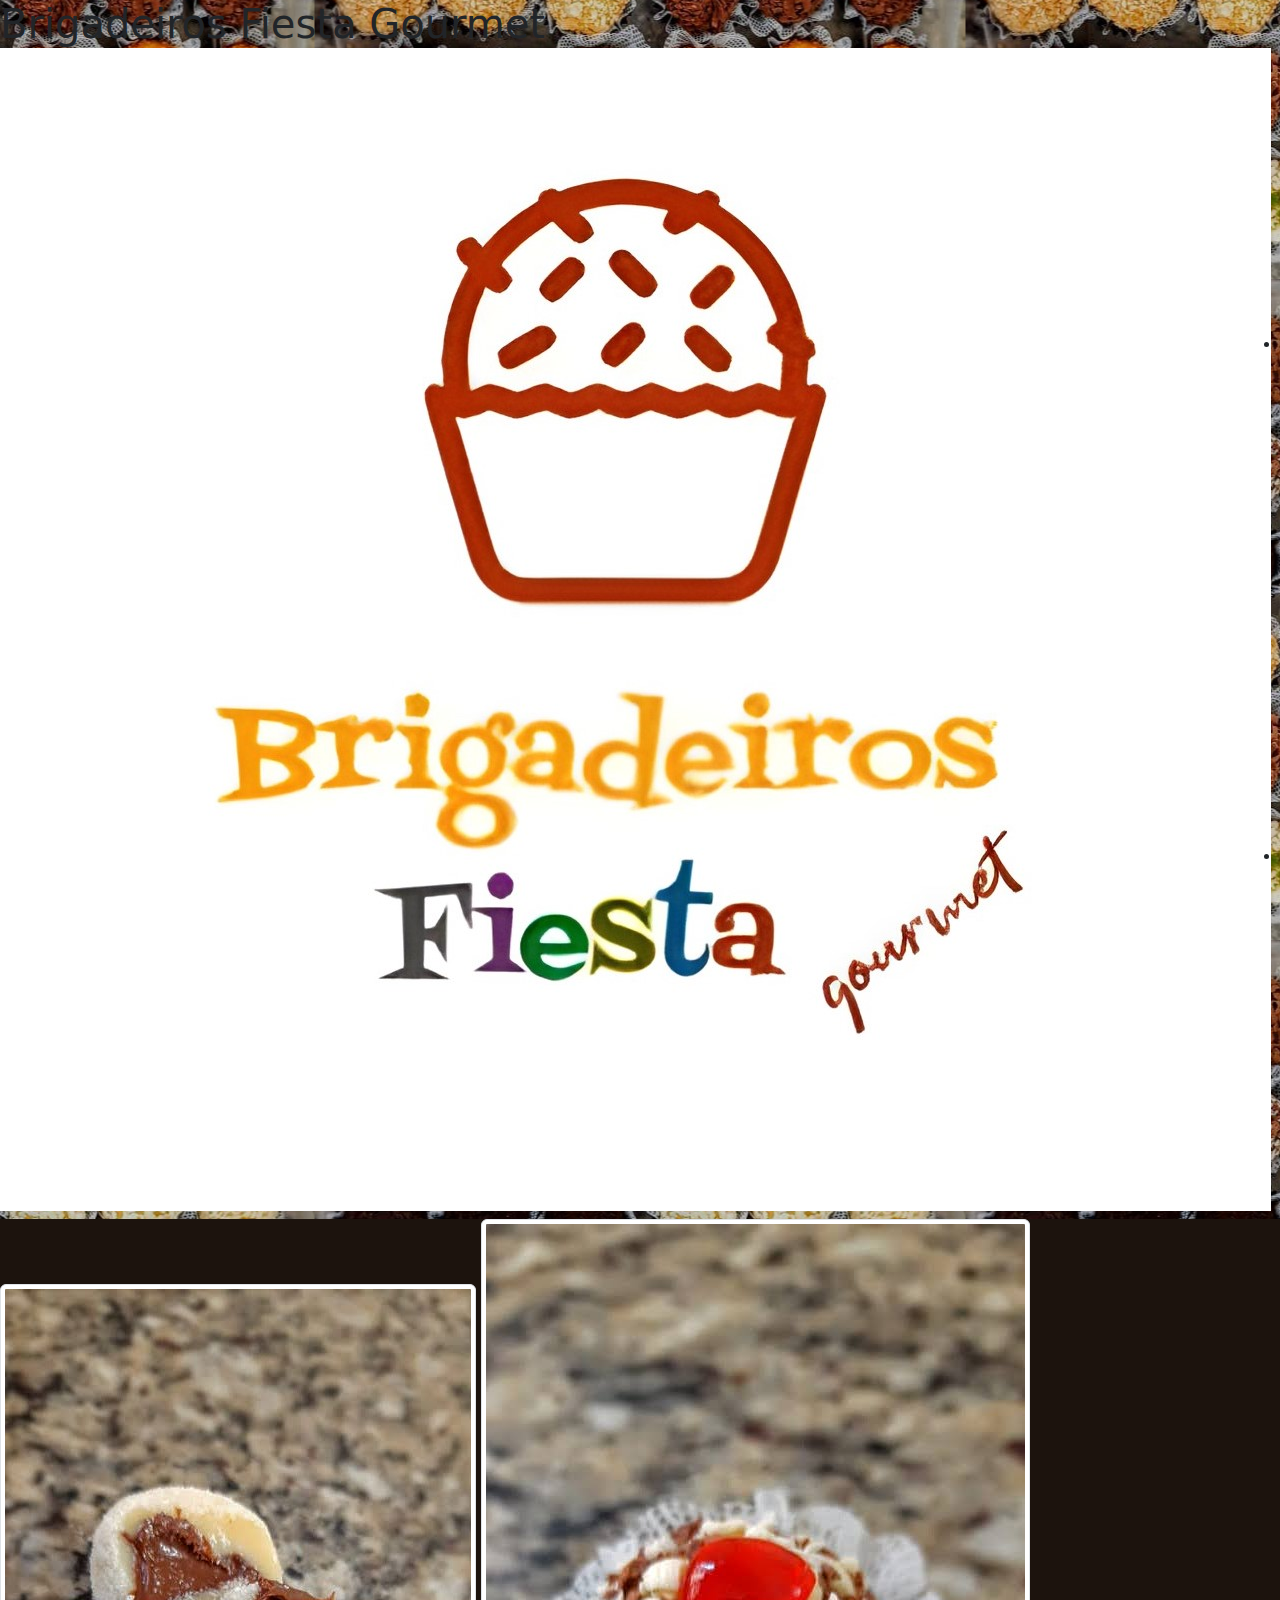
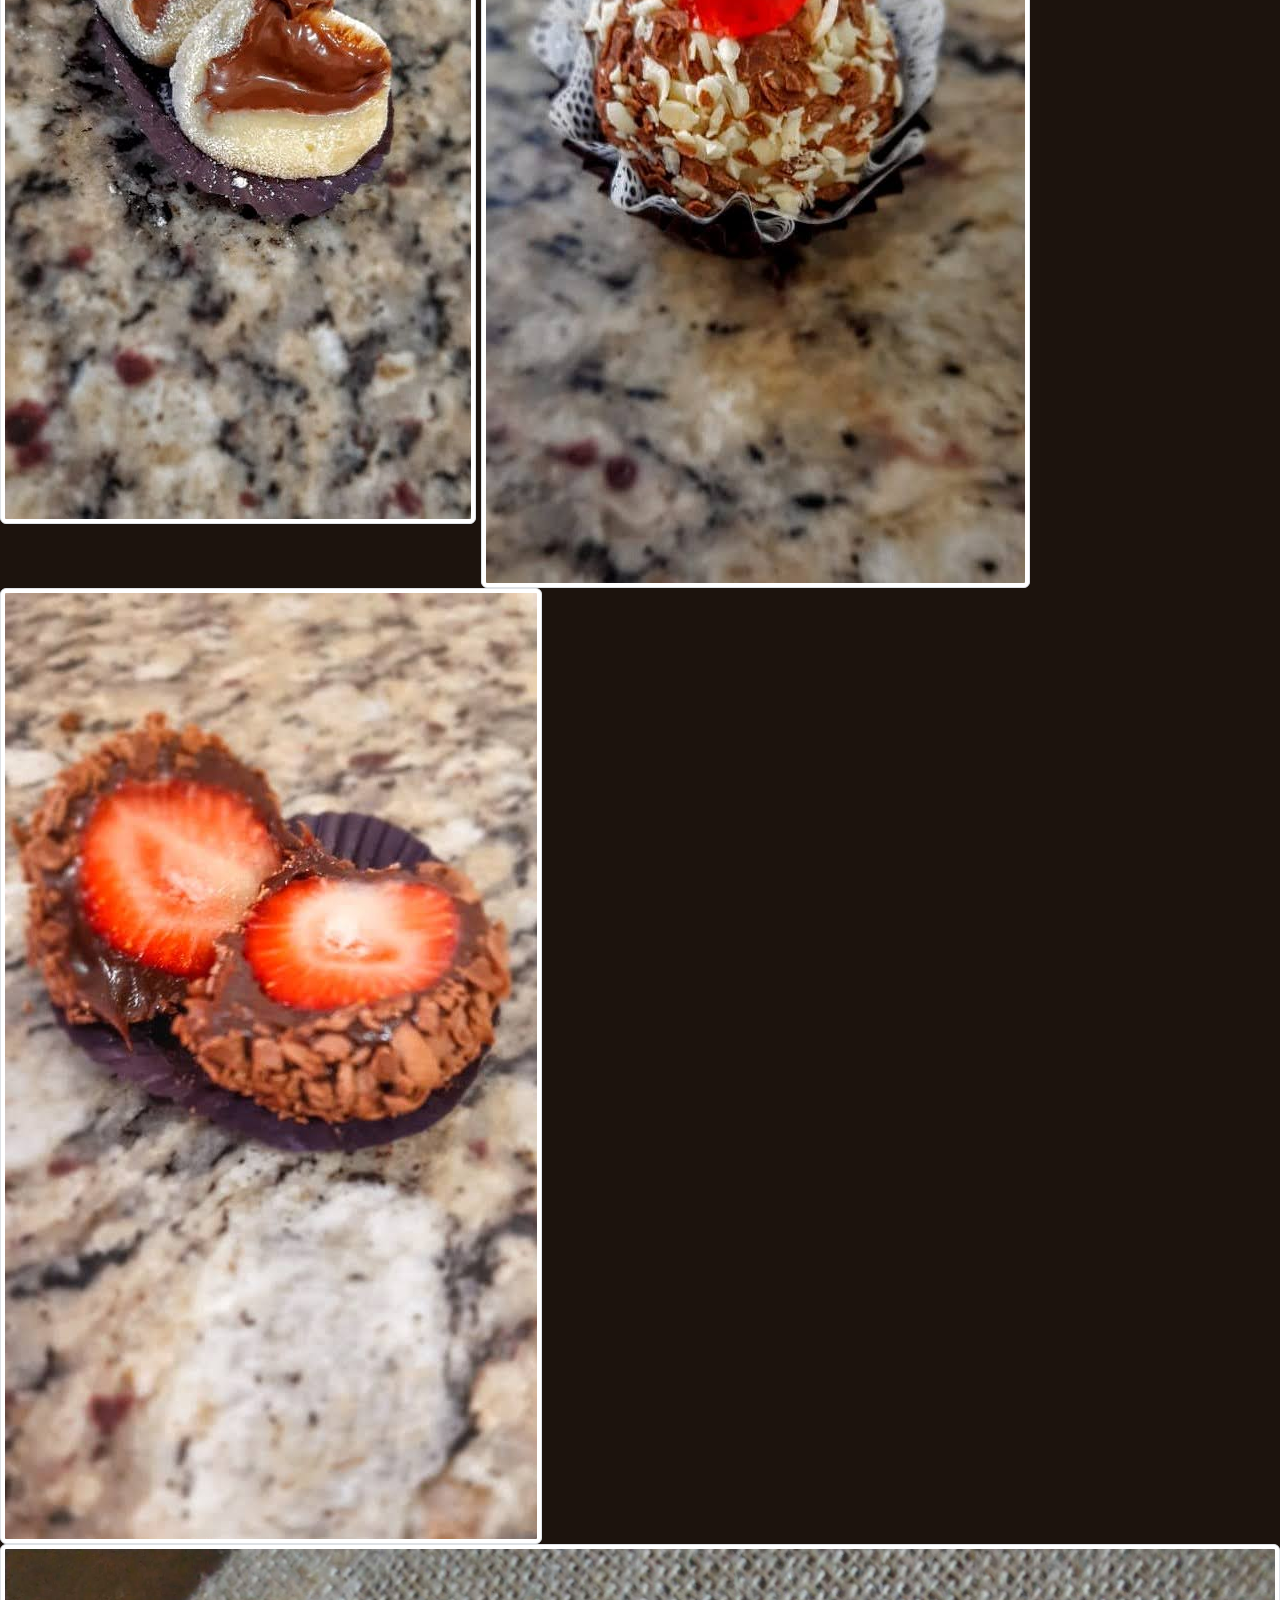
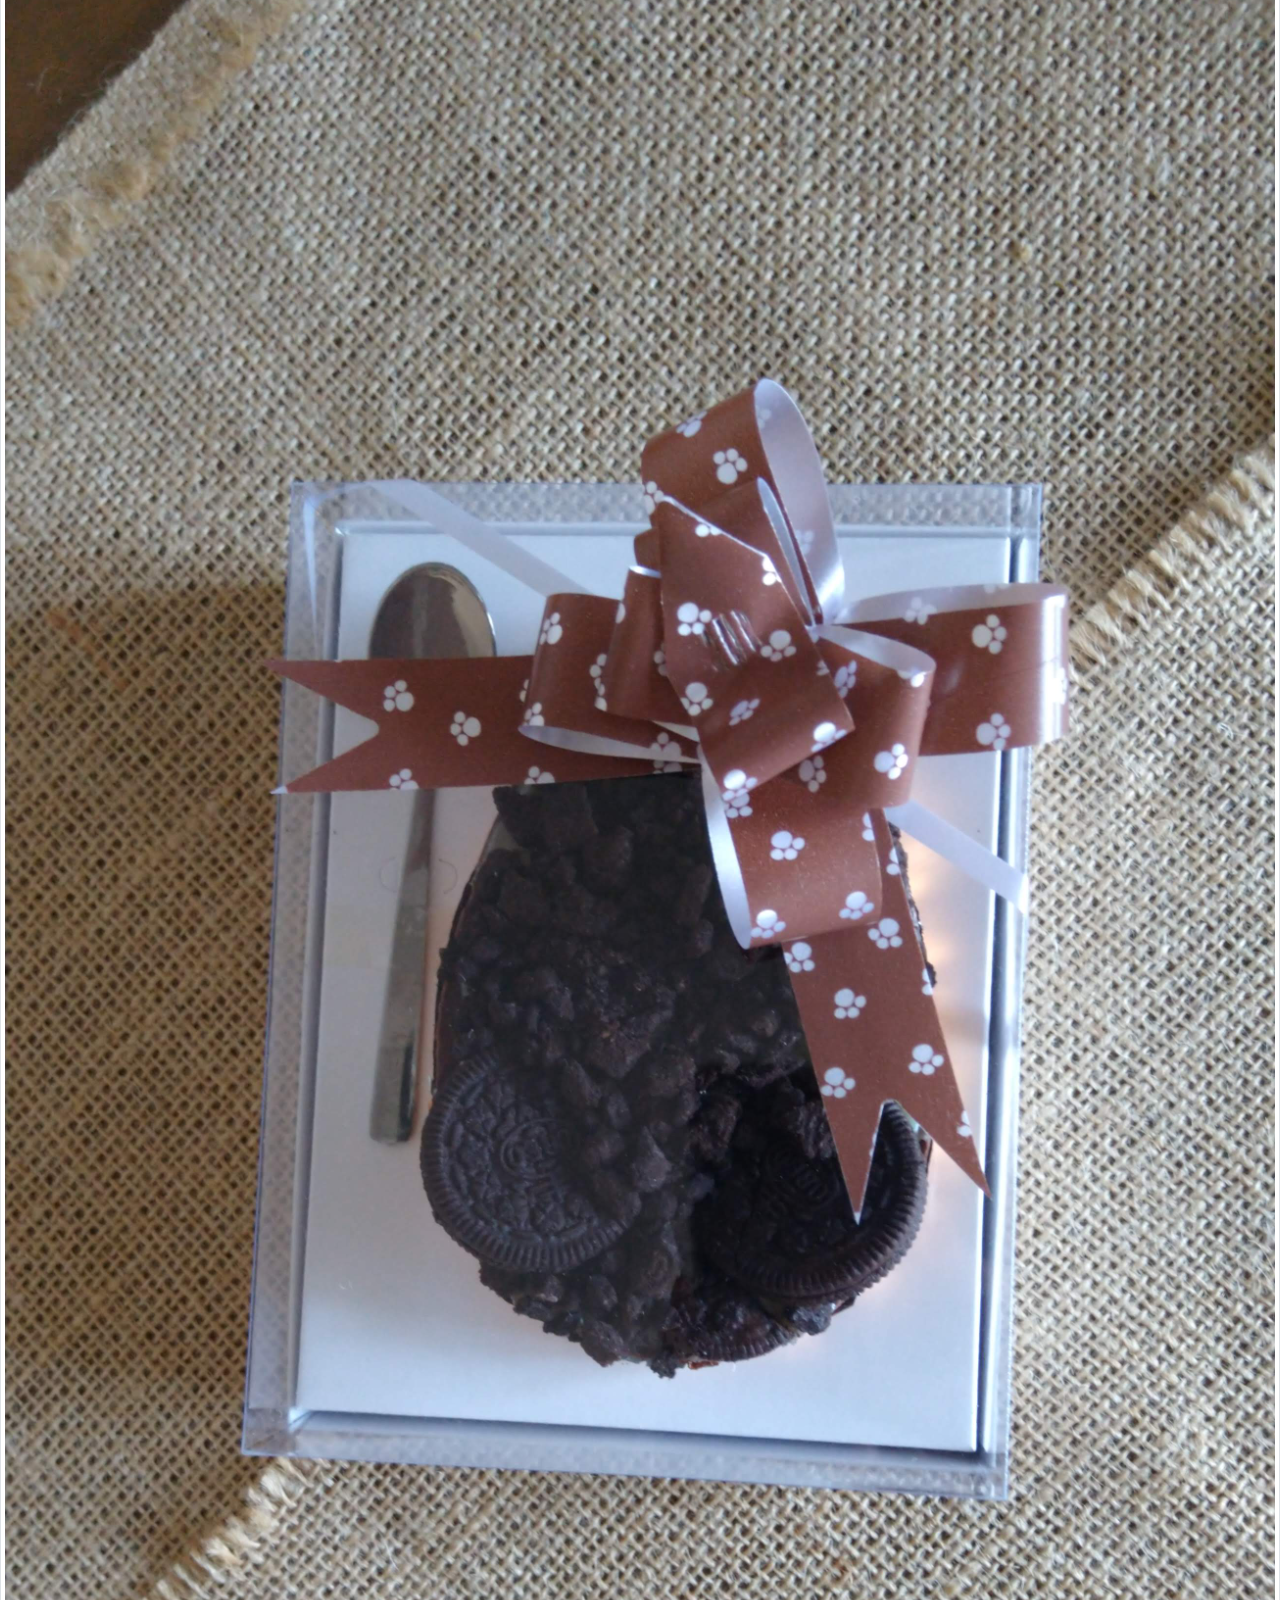
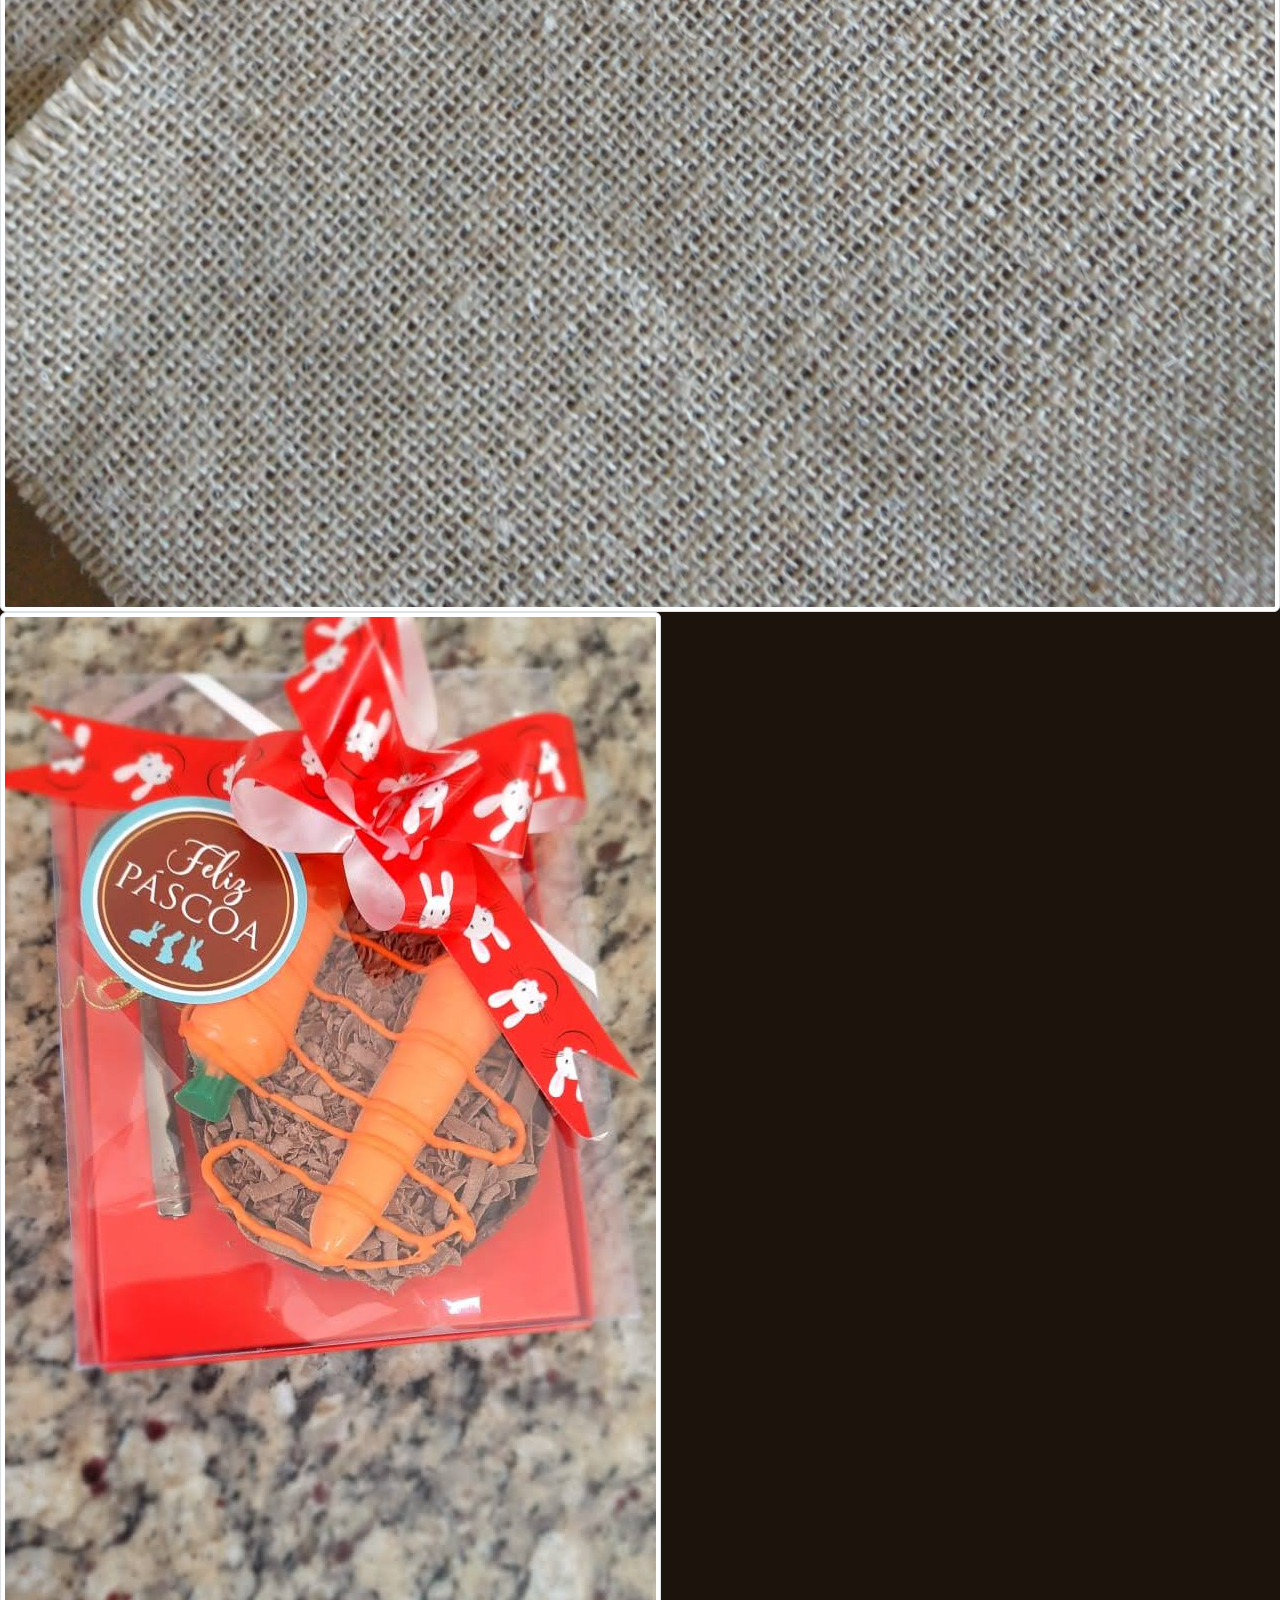
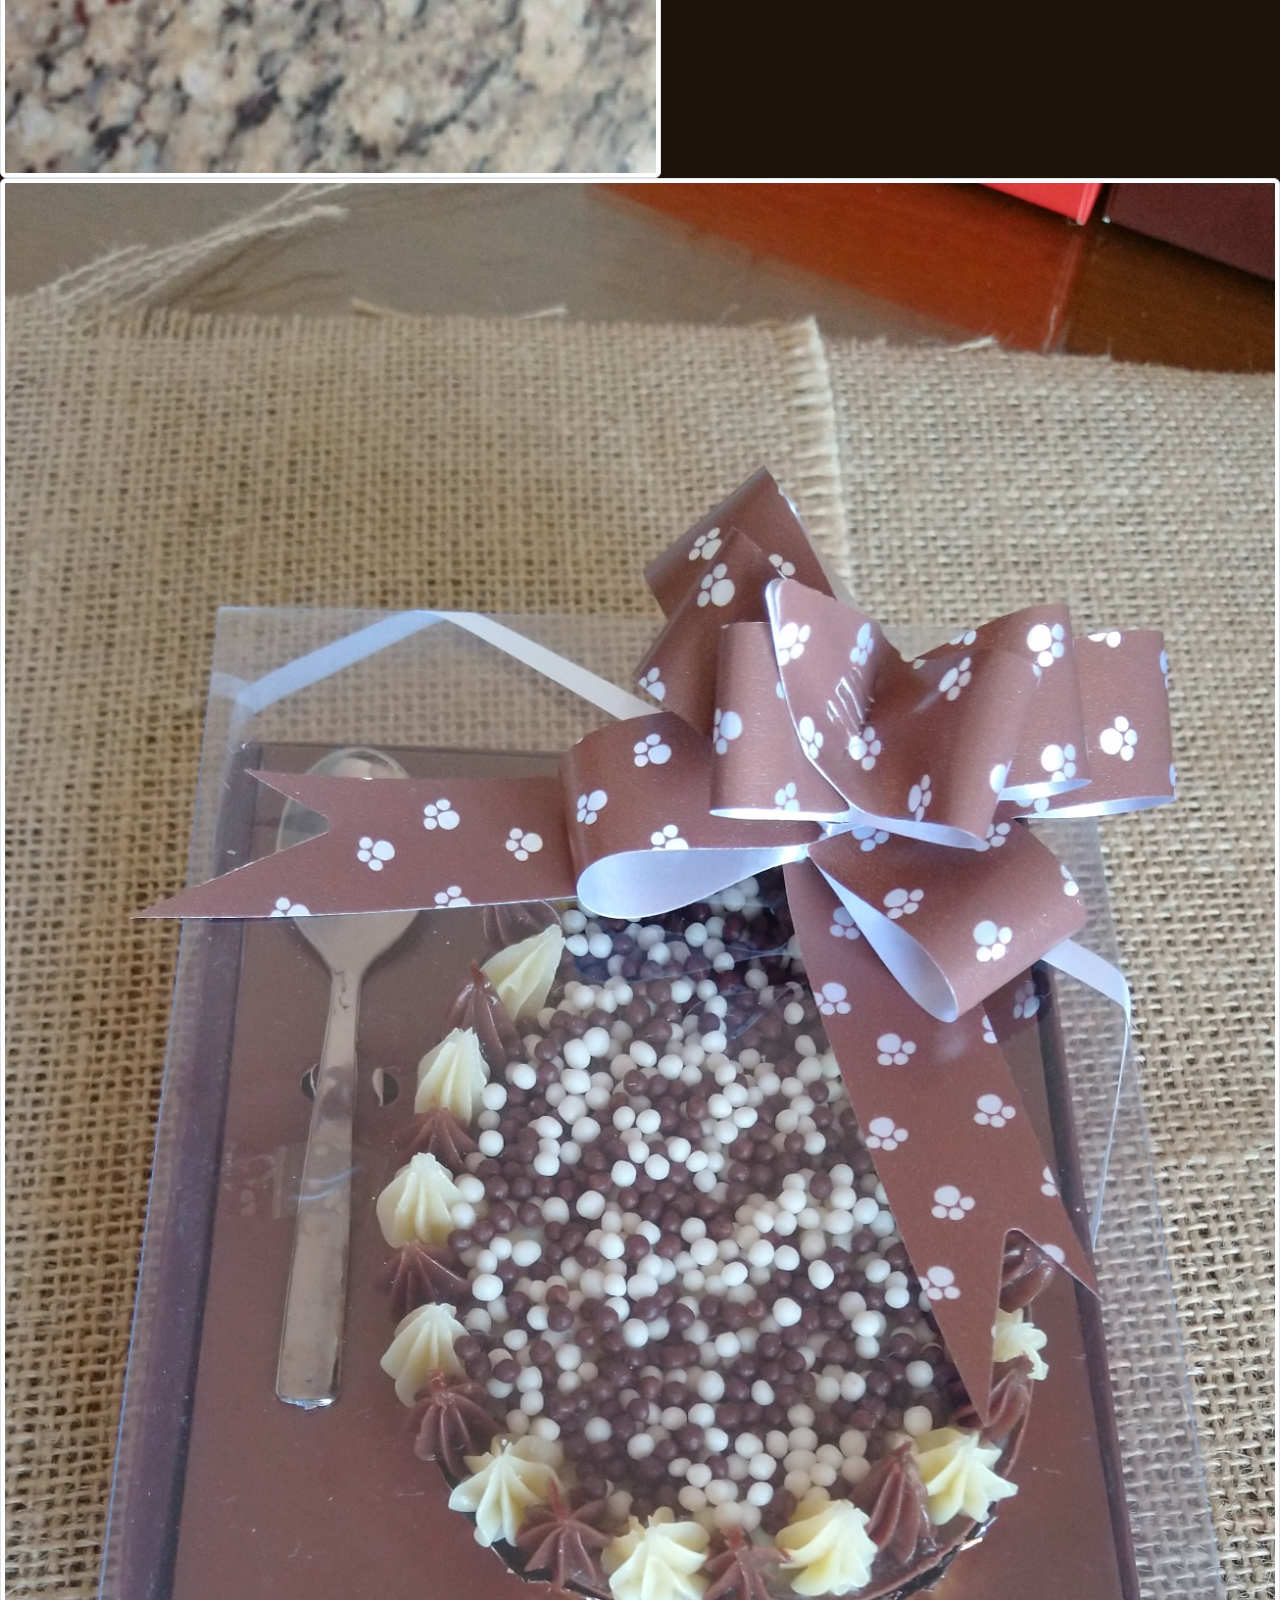
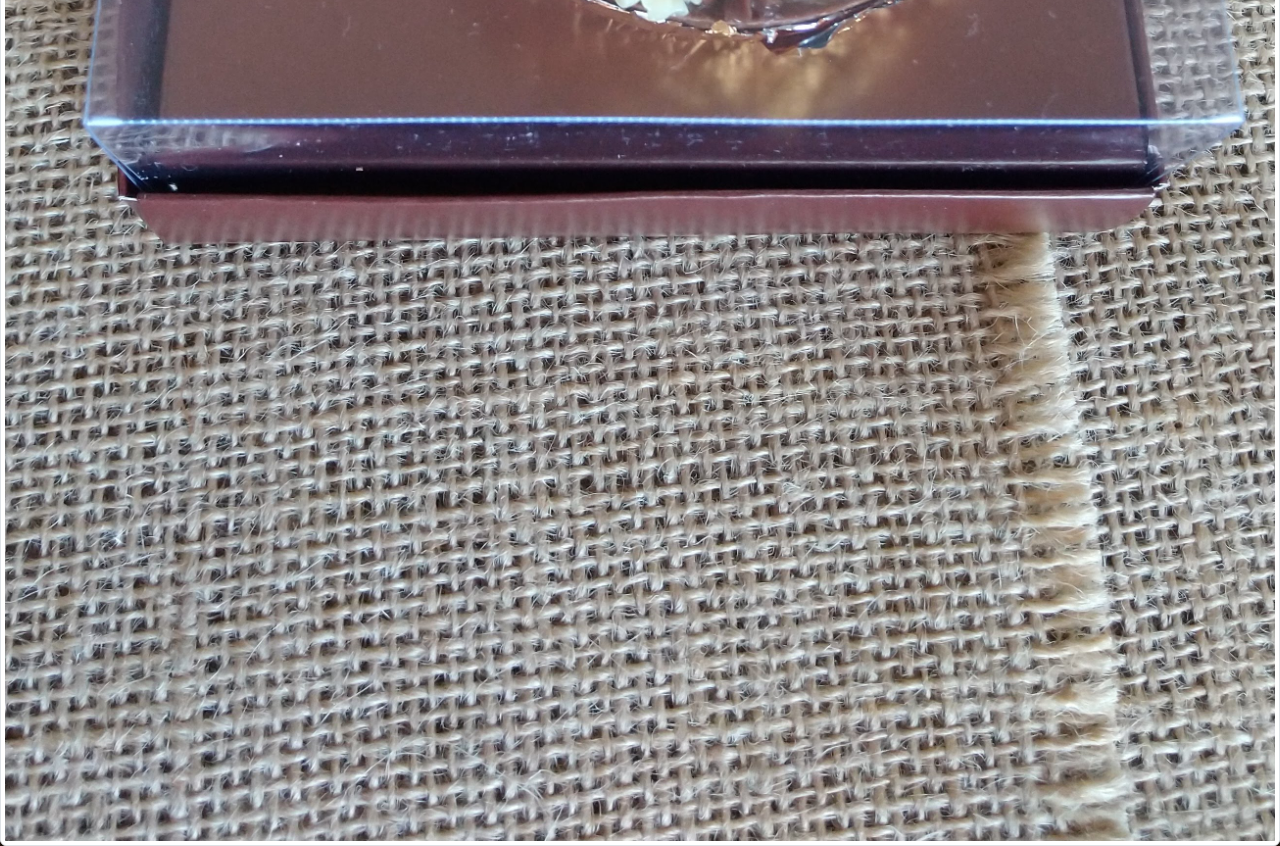
<file: Tela_Inicial.html>
<!DOCTYPE html>
<html>
<head>
    <meta charset="utf-8">
    <meta name="viewport" content="width=device-width, initial-scale=1.0"> 
    <link rel="stylesheet" href="bootstrap-5.3.0-alpha3-dist/css/bootstrap.css" />
    <link rel="stylesheet" href="style.css" />
<title> Brigadeiros Fiesta Gourmet  </title>
</head>
<body>
    
<header class="container-fluid p-0">
    <h1 class="nome"> Brigadeiros Fiesta Gourmet 
        <a href="Tela_Inicial.html"><img class="logo" src="logo.jpg"></a> 
    </h1>
    <nav id="social-media" class="nav flex-column">
                <ul class="navbar justify-content-end">
                    <li class="nav-item">
                        <a href="https://www.instagram.com/brigadeirosfiestagourmet/">
                            <img class="insta-icon" src="instagram-icon.png" alt="Perfil do Instagram">
                        </a>
                    </li>
                    <li class="nav-item">
                        <a href="https://wa.me/message/2MOMDUTSIH5LE1">
                            <img class= "wpp-icon" src="whatsapp-icon.png" alt="Número para contato">
                        </a>
                    </li>
                </ul>
    </nav>
    <nav class="navbar">
        <div class="row">
            <div class="col-md-12">
                <table>
                    <tr class="options">
                        <td>
                            Cardárpio
                            <a href="Cardapio.html"><img src="menu-icon.png"></a>
                        </td>
                        <td>
                            Delivery
                            <a href="Delivery.html"><img src="delivery-icon.png"></a>
                        </td>
                        <td>
                            iFood
                            <a href="https://www.ifood.com.br/delivery/rio-claro-sp/brigadeiros-fiesta-gourmet-distrito-industrial/9e29d9af-0726-4a02-9dfb-bca477a3aedb?utm_medium=share"><img src="ifood-icon.png"></a>
                        </td>
                    </tr>
                </table>
            </div>
        </div>
    </nav>
</header>

<div class="row">
    <div class="col">
        <img class="img-thumbnail" src="NinhoComNutella.jpg">
        <img class="img-thumbnail" src="FlorestaNegra.jpg">
        <img class="img-thumbnail" src="Morango.jpg">
    </div>
</div>
    <div class="row">
        <div class="col">
            <img class="img-thumbnail" src="Ovo_oreo.jpg">
            <img class="img-thumbnail" src="Ovo_BoloDeCenoura.jpg">
            <img class="img-thumbnail" src="Ovo_Casadinho.jpg">
        </div>
    </div>
</body>
</html>
</file>
<file: style.css>
@import url('https://fonts.googleapis.com/css2?family=Dancing+Script&family=Krona+One&family=Montserrat:wght@400;600&display=swap');
/* Cabeçalho */
a{
    width: 30vh;
    height: fit-content;
}
#logo{
    display: flex;
    justify-content: center;
    align-items: flex-start;
    margin-left: 8%;
    border-radius: 50%; 
    width: 30vw;
}

/* Container header */
.container-fluid{
    position: relative;
    align-items: center;
    justify-content: space-between;
    gap: 10px;
    width: auto;
    display: flex;
    overflow-x: hidden;
    overflow-y: hidden;
    background-image: url("images/SaboresVariados.jpg");
    background-position: center;
    background-clip: content-box;
}

/* navbar opções*/

.menu{
    max-width: 6%;
    height: auto;
    justify-content:flex-end;
    align-items: center;
}


.divider{
    margin-top: 80%;
}

.menu .nav-item{
    margin-top: 3%;
    text-align: center;
    vertical-align: middle;
}

/*Imagens*/

.icons{
    min-width: 1vw;
    max-width: 3vw;
}

/* Body */
body{
    position: relative;
    width: 100%;
    box-sizing: border-box;
    background-color: #1c130d;
    display: block;
    overflow-x: hidden;
}

/*Sabores*/

.title-vitrine{
    width: auto;
    text-align: center;
    font-size: larger;
    color: brown;
    font-family: 'Krona One', sans-serif;
}

figure.foto-legenda{
    position: relative;
    border: 3px solid white;
    box-shadow: 1px 1px 4px black;
    width: 100%;
    height: 100%;
}

figure.foto-legenda figcaption{
    opacity: 0;
    transition: 1s;
    position: absolute;
    top: 0px;
    font-size: xx-large;
    background-color: rgba(0, 0, 0, 0.4);
    color: white;
    width: 100%;
    height: 100%;
    padding: 10px;
    box-sizing: border-box;
}

figure.foto-legenda:hover figcaption{
    opacity: 1;
}

.container{
    text-align: center;
    vertical-align: middle;
}

span{
    color: #b9887a;
    text-shadow: 2px 2px 2px #a32a08;
    margin-right: 3%;
    font-family: 'Montserrat', sans-serif;
}

a{
    text-decoration: none;
}

p{
    font-family: 'Dancing Script', cursive;
    color: wheat;
    margin: 3%;
    padding: 3%;
    font-size: 20pt;
}

.container.sobre{
    box-sizing: border-box;
    box-shadow: 1px 1px orange;
    background-color: #b9887a;
}

span#empresa-assinatura{
    color: orange;
    text-shadow: 2px 2px 2px black;
    font-family: 'Dancing Script', cursive;
}
</file>
<file: cardapio.css>
@import url('https://fonts.googleapis.com/css2?family=Dancing+Script&family=Krona+One&family=Montserrat:wght@400;600&display=swap');
table .cabecalho{
    background-color: #ffc415;
    font-weight: 600;
    color: brown;
    font-family: 'Dancing Script', cursive;
    font-size: large;
    max-width: 100%;
    height: auto;
}

.table{
    font-family: 'Krona One', sans-serif;
    align-items: center;
    overflow-y: hidden;
}
</file>
